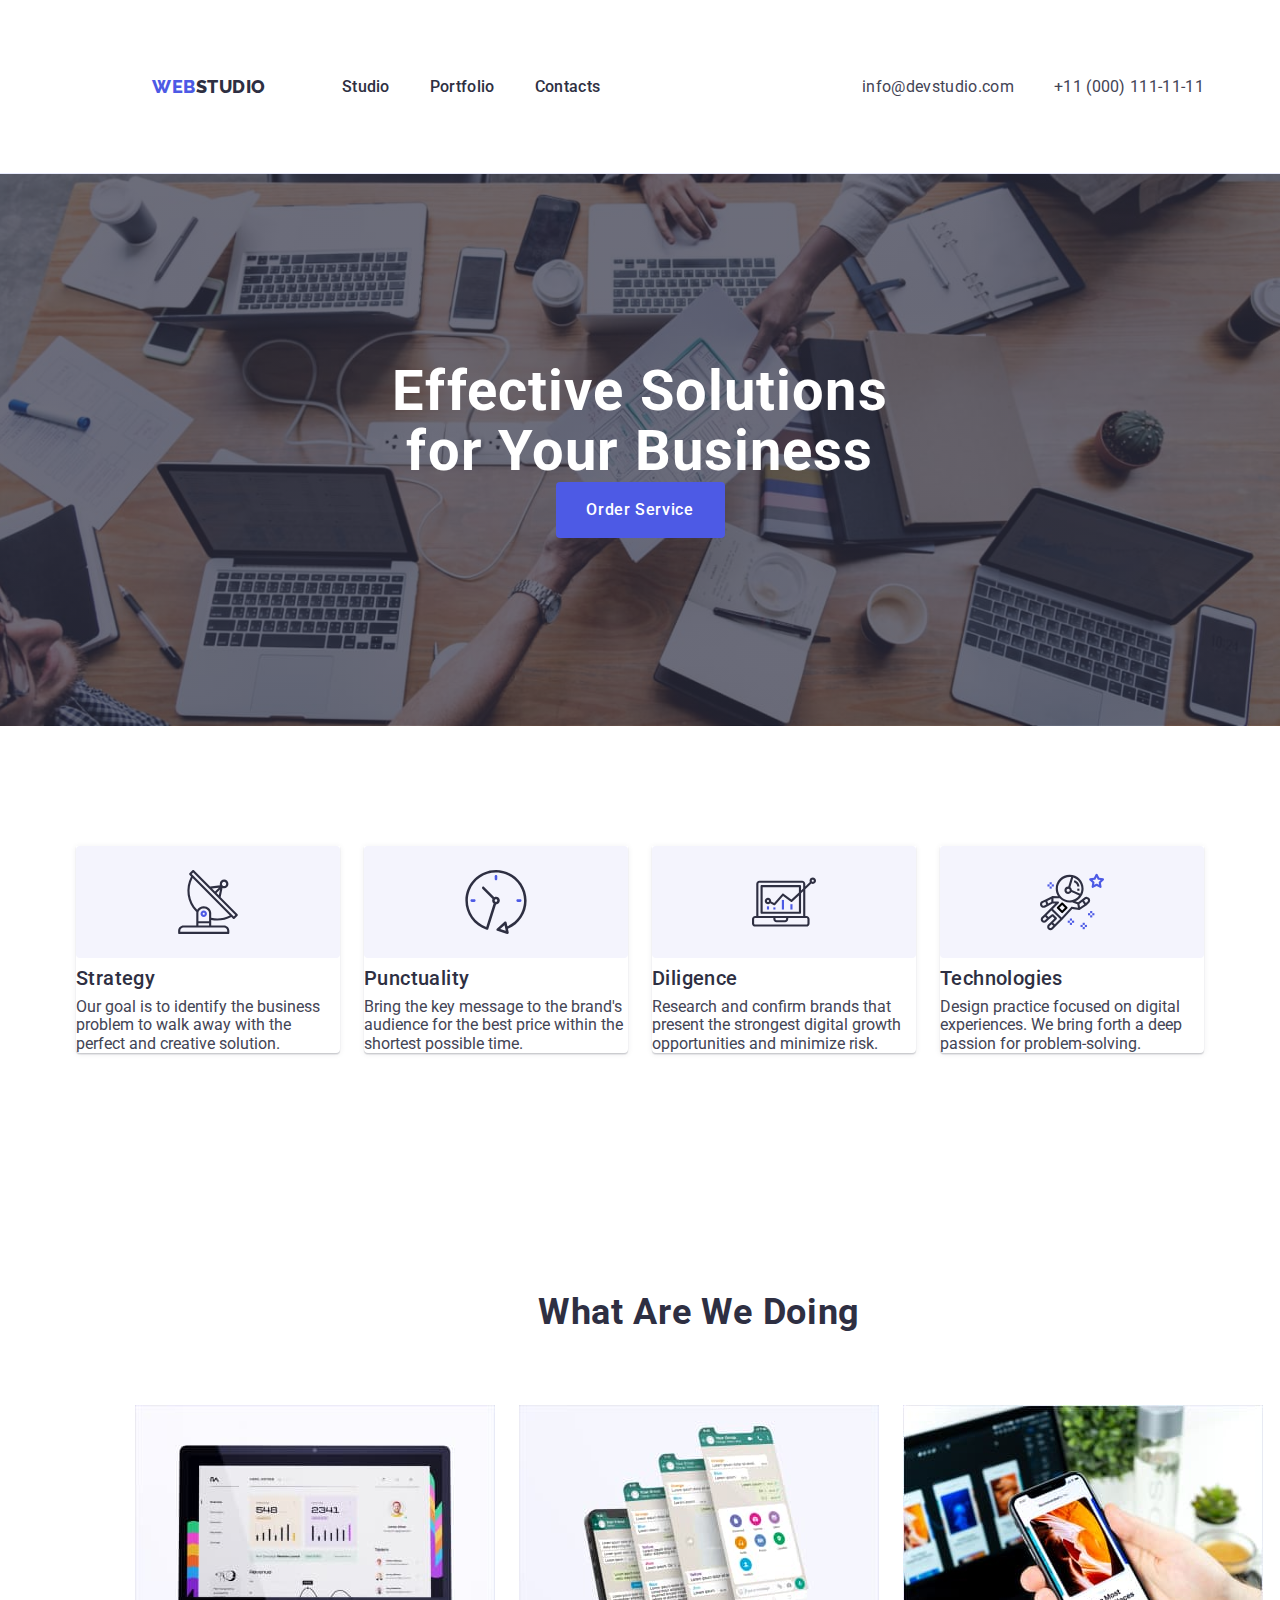
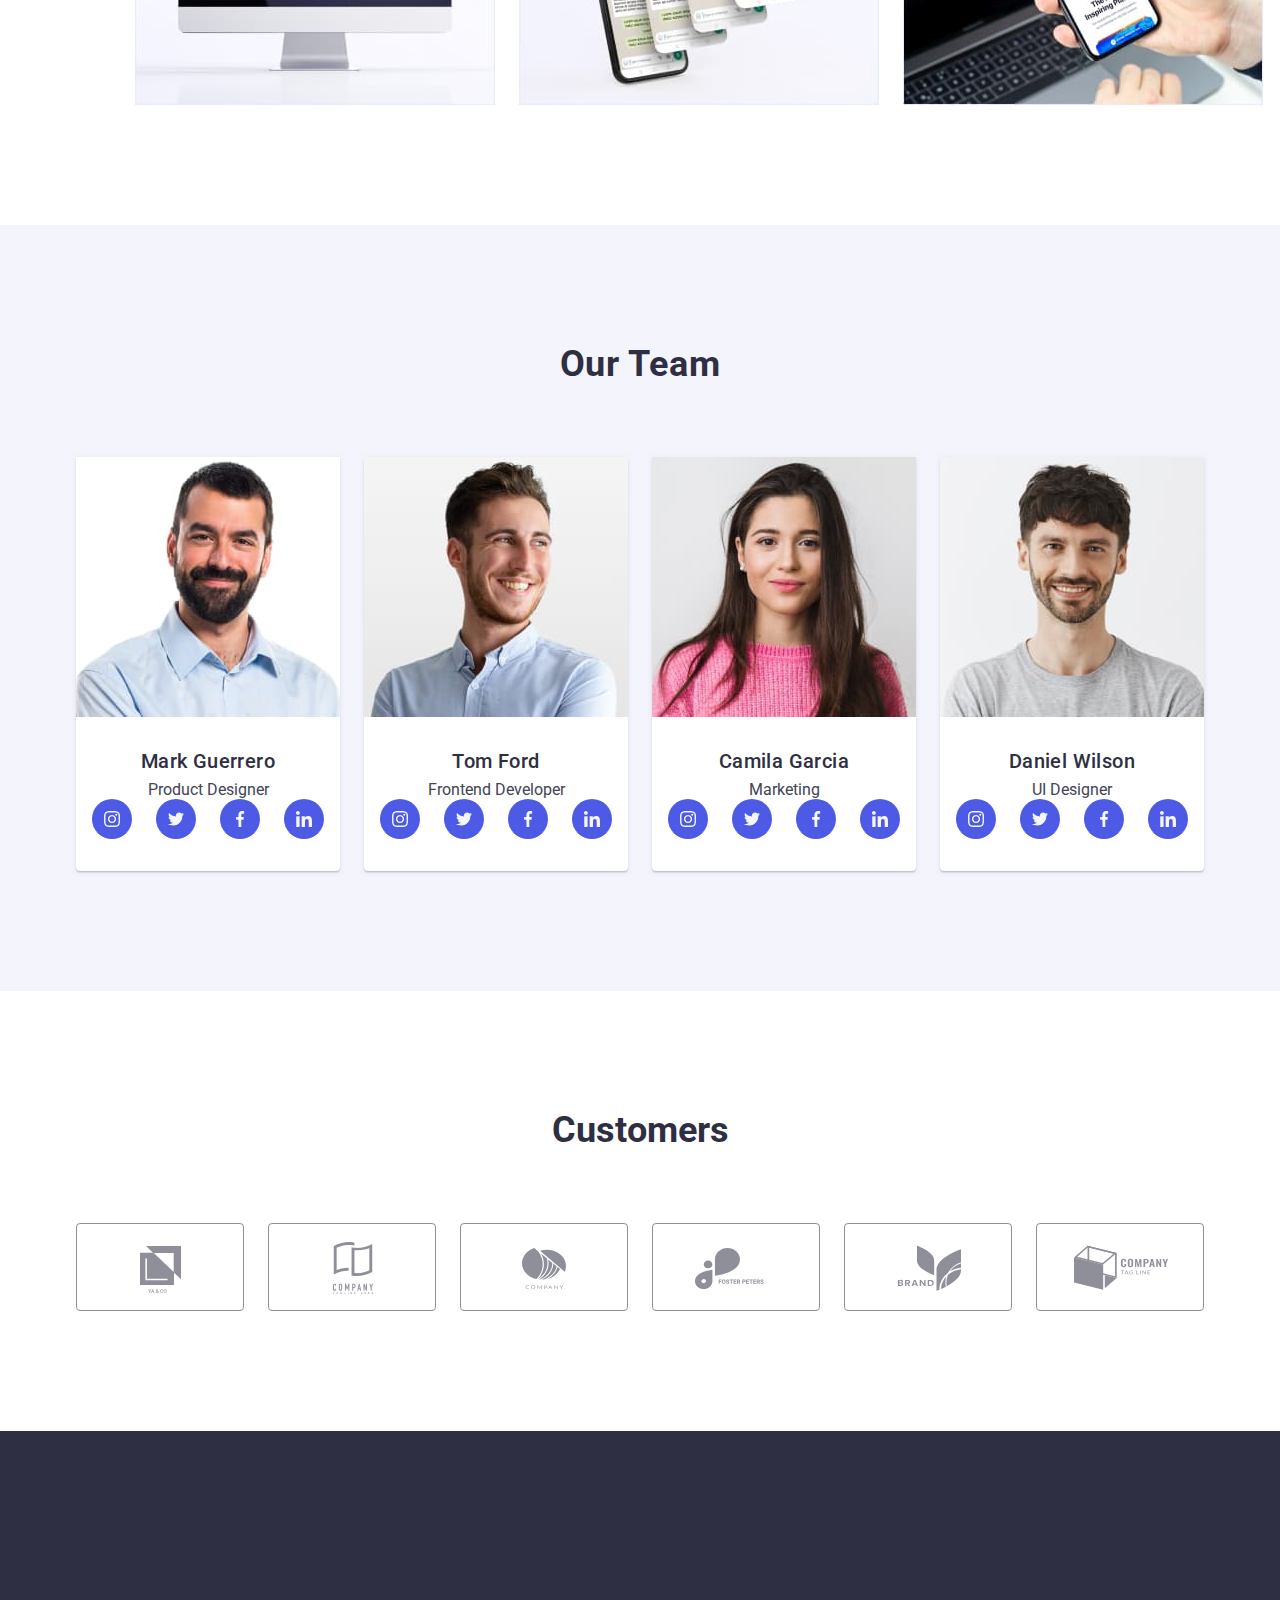
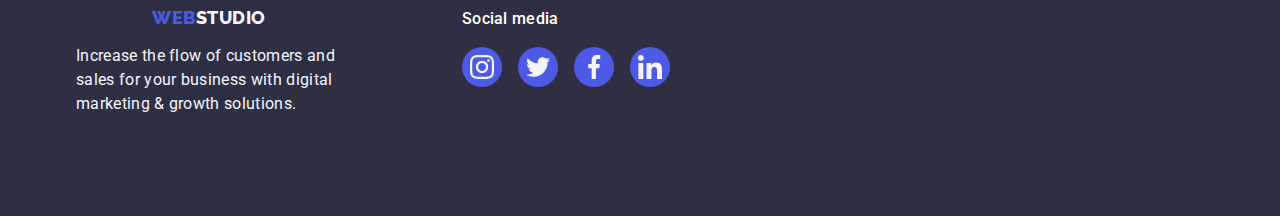
<file: index.html>
<!DOCTYPE html>
<html lang="en">
<head>
    <meta charset="UTF-8">
    <meta name="viewport" content="width=device-width, initial-scale=1.0">
    <!-- modern-normalize -->
    <link  rel="stylesheet"
    href="https://cdnjs.cloudflare.com/ajax/libs/modern-normalize/1.0.0/modern-normalize.min.css"
  />
  <!-- google font -->
    <link rel="preconnect" href="https://fonts.googleapis.com">
    <link rel="preconnect" href="https://fonts.gstatic.com" crossorigin>
    <link href="https://fonts.googleapis.com/css2?family=Raleway:wght@800&family=Roboto:wght@400;500;700;900&display=swap" rel="stylesheet">
    
    <link rel="stylesheet" href="./css/style.css">
    <title>HM3</title>
</head> 
<body>
    <header class="header head-1">
        <div class=" top-head container">
        <nav class="navigation">
            <a class="logo link" href="./index.html"
            >Web<span class="inside-logo">Studio</span></a>

            <ul class="list menu">

                <li>
                    <a class="item link" href="./index.html">Studio</a>
                </li>

                <li>
                    <a class="item link" href="./portfolio.html">Portfolio</a>
                </li>

                <li>
                    <a class="item link" href="">Contacts</a>
                </li>
            </ul>
        </nav>
        <address class="address">
        <ul class="list add">
            <li class="contact" ><a class="contacts link" href="mailto:info@devstudio.com">info@devstudio.com</a></li>
            <li class="contact" ><a class="contacts link" href="tel:+110001111111">+11 (000) 111-11-11</a></li>
        </ul>
         </address>
        </div>
    </header>
<main>
<!-- section 1 -->
    <section class="section-one">
        <div class="container">
             <h1 class="header-one">Effective Solutions for Your Business</h1>
            <button class="button-one" type="button">Order Service</button>
        </div>
    </section>

<!-- section 2 -->
<section class="section-two">
    <div class="container">
    <h2 class="visually-hidden">List</h2>
    <ul class="sec list"> 

        <li class="team">
            <div class="icon-container">
                <svg xmlns="http://www.w3.org/2000/svg" width="64" height="64" >
                    <use href="./images/icons.svg#antenna">
                    </use>
                </svg>
            </div>
            <h3 class="list-header">Strategy</h3>
                <p class="list-text">
                Our goal is to identify the business problem to walk away with the perfect and creative solution.
                </p>
                </li>
        <li class="team">
            <div class="icon-container">
                <svg xmlns="http://www.w3.org/2000/svg" width="64" height="64">
                    <use href="./images/icons.svg#clock">
                    </use>
                </svg>
            </div>
            <h3 class="list-header">Punctuality</h3>
            <p class="list-text">
                Bring the key message to the brand's audience for the best price within the shortest possible time.
            </p>
            </li>
        <li class="team">
            <div class="icon-container">
                <svg xmlns="http://www.w3.org/2000/svg" width="64" height="64">
                    <use href="./images/icons.svg#diagram">
                    </use>
                </svg>
            </div>
            <h3 class="list-header">Diligence</h3>
            <p class="list-text">
                Research and confirm brands that present the strongest digital growth opportunities and minimize risk.
            </p>
            </li>
        <li class="team">
            <div class="icon-container">
                <svg xmlns="http://www.w3.org/2000/svg" width="64" height="64">
                    <use href="./images/icons.svg#astronaut">
                    </use>
                </svg>
            </div>
            <h3 class="list-header">Technologies</h3>
            <p class="list-text">
                Design practice focused on digital experiences. We bring forth a deep passion for problem-solving.
            </p>
            </li>
    </ul>
    </div>
</section>
<!-- section 3 -->
<section class="section-three">
<div class="container">
    <h2 class="header-title" >What are we doing</h2>
    <ul class="sec list">
        <li class="img-info">
            <img src="./images/chart.jpg" alt="computer" width="360">
        </li>
        <li class="img-info">
            <img src="./images/groupcontacts.jpg" alt="group-chat" width="360">
        </li>
        <li class="img-info">
            <img src="./images/vacation.jpg" alt="inspiring-place" width="360">
        </li>
    </ul>
</div>
</section>
<!-- section 4 -->
<section class="section-four">
    <div class="container">
    <h2 class="header-title">Our Team</h2>
    <ul class="sec list">

        <li class="team">
            <img src="./images/mark.jpg" alt="designer" width="264">

            <div class="team-info">
                <h3 class="list-header name">Mark Guerrero</h3>
                <p class="list-text position">Product Designer</p>
                <ul class="social list">
                    <li class="socmed-list ">
                        <a href="" class="socmed">
                            <svg 
                            class="viewport"
                            xmlns="http://www.w3.org/2000/svg"
                            width="16"
                            height="16">

                            <use href="./images/icons.svg#instagram"></use>
                            </svg>
                        </a>
                    </li>

                    <li class="socmed-list ">
                        <a href="" class="socmed">
                            <svg 
                            class="viewport"
                            xmlns="http://www.w3.org/2000/svg"
                            width="16"
                            height="16">

                            <use href="./images/icons.svg#twitter"></use>
                            </svg>
                        </a>
                    </li>

                    <li class="socmed-list ">
                        <a href="" class="socmed">
                            <svg 
                            class="viewport"
                            xmlns="http://www.w3.org/2000/svg"
                            width="16"
                            height="16">

                            <use href="./images/icons.svg#facebook"></use>
                            </svg>
                        </a>
                    </li>

                    <li class="socmed-list ">
                        <a href="" class="socmed">
                            <svg 
                            class="viewport"
                            xmlns="http://www.w3.org/2000/svg"
                            width="16"
                            height="16">

                            <use href="./images/icons.svg#linkedin"></use>
                            </svg>
                        </a>
                    </li>
                </ul>
            </div>
        </li>

        <li class="team">
            <img src="./images/tom.jpg" alt="developer" width="264">

            <div class="team-info">
                <h3 class="list-header name">Tom Ford</h3>
                <p class="list-text position">Frontend Developer</p>
                <ul class="social list">
                    <li class="socmed-list">
                        <a href="" class="socmed">
                            <svg 
                            class="viewport"
                            xmlns="http://www.w3.org/2000/svg"
                            width="16"
                            height="16">

                            <use href="./images/icons.svg#instagram"></use>
                            </svg>
                        </a>
                    </li>

                    <li class="socmed-list ">
                        <a href="" class="socmed">
                            <svg 
                            class="viewport"
                            xmlns="http://www.w3.org/2000/svg"
                            width="16"
                            height="16">

                            <use href="./images/icons.svg#twitter"></use>
                            </svg>
                        </a>
                    </li>

                    <li class="socmed-list ">
                        <a href="" class="socmed">
                            <svg 
                            class="viewport"
                            xmlns="http://www.w3.org/2000/svg"
                            width="16"
                            height="16">

                            <use href="./images/icons.svg#facebook"></use>
                            </svg>
                        </a>
                    </li>

                    <li class="socmed-list ">
                        <a href="" class="socmed">
                            <svg 
                            class="viewport"
                            xmlns="http://www.w3.org/2000/svg"
                            width="16"
                            height="16">

                            <use href="./images/icons.svg#linkedin"></use>
                            </svg>
                        </a>
                    </li>
                </ul>
            </div>
        </li>

        <li class="team">
            <img src="./images/camila.jpg" alt="marketing" width="264">

            <div class="team-info">
                <h3 class="list-header name">Camila Garcia</h3>
                <p class="list-text position">Marketing</p>
                <ul class="social list">
                    <li class="socmed-list">
                        <a href="" class="socmed">
                            <svg 
                            class="viewport"
                            xmlns="http://www.w3.org/2000/svg"
                            width="16"
                            height="16">

                            <use href="./images/icons.svg#instagram"></use>
                            </svg>
                        </a>
                    </li>

                    <li class="socmed-list ">
                        <a href="" class="socmed">
                            <svg 
                            class="viewport"
                            xmlns="http://www.w3.org/2000/svg"
                            width="16"
                            height="16">

                            <use href="./images/icons.svg#twitter"></use>
                            </svg>
                        </a>
                    </li>

                    <li class="socmed-list ">
                        <a href="" class="socmed">
                            <svg 
                            class="viewport"
                            xmlns="http://www.w3.org/2000/svg"
                            width="16"
                            height="16">

                            <use href="./images/icons.svg#facebook"></use>
                            </svg>
                        </a>
                    </li>

                    <li class="socmed-list ">
                        <a href="" class="socmed">
                            <svg 
                            class="viewport"
                            xmlns="http://www.w3.org/2000/svg"
                            width="16"
                            height="16">

                            <use href="./images/icons.svg#linkedin"></use>
                            </svg>
                        </a>
                    </li>
                </ul>
            </div>
        </li>

        <li class="team">
            <img src="./images/daniel.jpg" alt="designer" width="264">

            <div class="team-info">
                <h3 class="list-header name">Daniel Wilson</h3>
             <p class="list-text position">UI Designer</p>
             <ul class="social list">
                <li class="socmed-list">
                    <a href="" class="socmed">
                            <svg 
                            class="viewport"
                            xmlns="http://www.w3.org/2000/svg"
                            width="16"
                            height="16">

                            <use href="./images/icons.svg#instagram"></use>
                            </svg>
                    </a>
                </li>

                <li class="socmed-list ">
                    <a href="" class="socmed">
                        <svg 
                        class="viewport"
                        xmlns="http://www.w3.org/2000/svg"
                        width="16"
                        height="16">

                        <use href="./images/icons.svg#twitter"></use>
                        </svg>
                    </a>
                </li>

                <li class="socmed-list ">
                    <a href="" class="socmed">
                        <svg 
                        class="viewport"
                        xmlns="http://www.w3.org/2000/svg"
                        width="16"
                        height="16">

                        <use href="./images/icons.svg#facebook"></use>
                        </svg>
                    </a>
                </li>

                <li class="socmed-list ">
                    <a href="" class="socmed">
                        <svg 
                        class="viewport"
                        xmlns="http://www.w3.org/2000/svg"
                        width="16px"
                        height="16px">

                        <use href="./images/icons.svg#linkedin"></use>
                        </svg>
                    </a>
                </li>
             </ul>
            </div>
        </li>
    </ul>
    </div>
</section> 

<!-- sectione five -->
<section class="section-five">
    <div class="container">
        <h2 class="secfive-header">Customers</h2>
        <ul class="list customer">
            <!-- client 1 -->
            <li class="sec-item">
                <a href="" class="sec-link">
                    <svg 
                    class="client"
                    xmlns="http://www.w3.org/2000/svg" 
                    width="104" 
                    height="56">

                    <use href="./images/icons.svg#client-1"></use>
                    </svg>
                </a>
            </li>

            <!-- client 2  -->
            <li class="sec-item">
                <a href="" class="sec-link">
                    <svg 
                    class="client"
                    xmlns="http://www.w3.org/2000/svg" 
                    width="104" 
                    height="56">

                    <use href="./images/icons.svg#client-2"></use>
                    </svg>
                </a>
            </li>

            <!-- client 3 -->
            <li class="sec-item">
                <a href="" class="sec-link">
                    <svg 
                    class="client"
                    xmlns="http://www.w3.org/2000/svg" 
                    width="104" 
                    height="56">

                    <use href="./images/icons.svg#client-3"></use>
                    </svg>
                </a>
            </li>

            <!-- client 4 -->
            <li class="sec-item">
                <a href="" class="sec-link">
                    <svg 
                    class="client"
                    xmlns="http://www.w3.org/2000/svg" 
                    width="104" 
                    height="56">

                    <use href="./images/icons.svg#client-4"></use>
                    </svg>
                </a>
            </li>


            <!-- client 5 -->
            <li class="sec-item">
                <a href="" class="sec-link">
                    <svg 
                    class="client"
                    xmlns="http://www.w3.org/2000/svg" 
                    width="104" 
                    height="56">

                    <use href="./images/icons.svg#client-5"></use>
                    </svg>
                </a>
            </li>


            <!-- client 6 -->
            <li class="sec-item">
                <a href="" class="sec-link">
                    <svg 
                    class="client"
                    xmlns="http://www.w3.org/2000/svg" 
                    width="104" 
                    height="56">

                    <use href="./images/icons.svg#client-6"></use>
                    </svg>
                </a>
            </li>
        </ul>
    </div>

</section>
</main> 
   <footer class="footer">
    <div class="container">
        <div class="wrapper"> 
            <a class="logo link" href="./index.html"
        >Web<span class="footer-logo">Studio</span></a>
        <p class="footer-text">Increase the flow of customers and
        sales for your business with digital
        marketing & growth solutions.</p>
    </div>
    <div class="social-media">
        <p class="media">Social media</p>
        <ul class="list list-footer">


            <li class="media-list">
                <a class="media-link" href="">
                    <svg 
                    class="footer-icon"
                    xmlns="http://www.w3.org/2000/svg" 
                    width="24" 
                    height="24">
                    <use href="./images/icons.svg#instagram-2"></use>
                    </svg>
                </a>
            </li>

            <li class="media-list">
                <a class="media-link" href="">
                    <svg 
                    class="footer-icon"
                    xmlns="http://www.w3.org/2000/svg" 
                    width="24" 
                    height="24">
                    <use href="./images/icons.svg#twitter-2"></use>
                    </svg>
                </a>
            </li>

            <li class="media-list">
                <a class="media-link" href="">
                    <svg 
                    class="footer-icon"
                    xmlns="http://www.w3.org/2000/svg" 
                    width="24" 
                    height="24">
                    <use href="./images/icons.svg#facebook-2"></use>
                    </svg>
                </a>
            </li>

            <li class="media-list">
                <a class="media-link" href="">
                    <svg 
                    class="footer-icon"
                    xmlns="http://www.w3.org/2000/svg" 
                    width="24" 
                    height="24">
                    <use href="./images/icons.svg#linkedin-2"></use>
                    </svg>
                </a>
            </li>

        </ul>

    </div>
       
    </div>
    </footer>
</body>
</html>
</file>
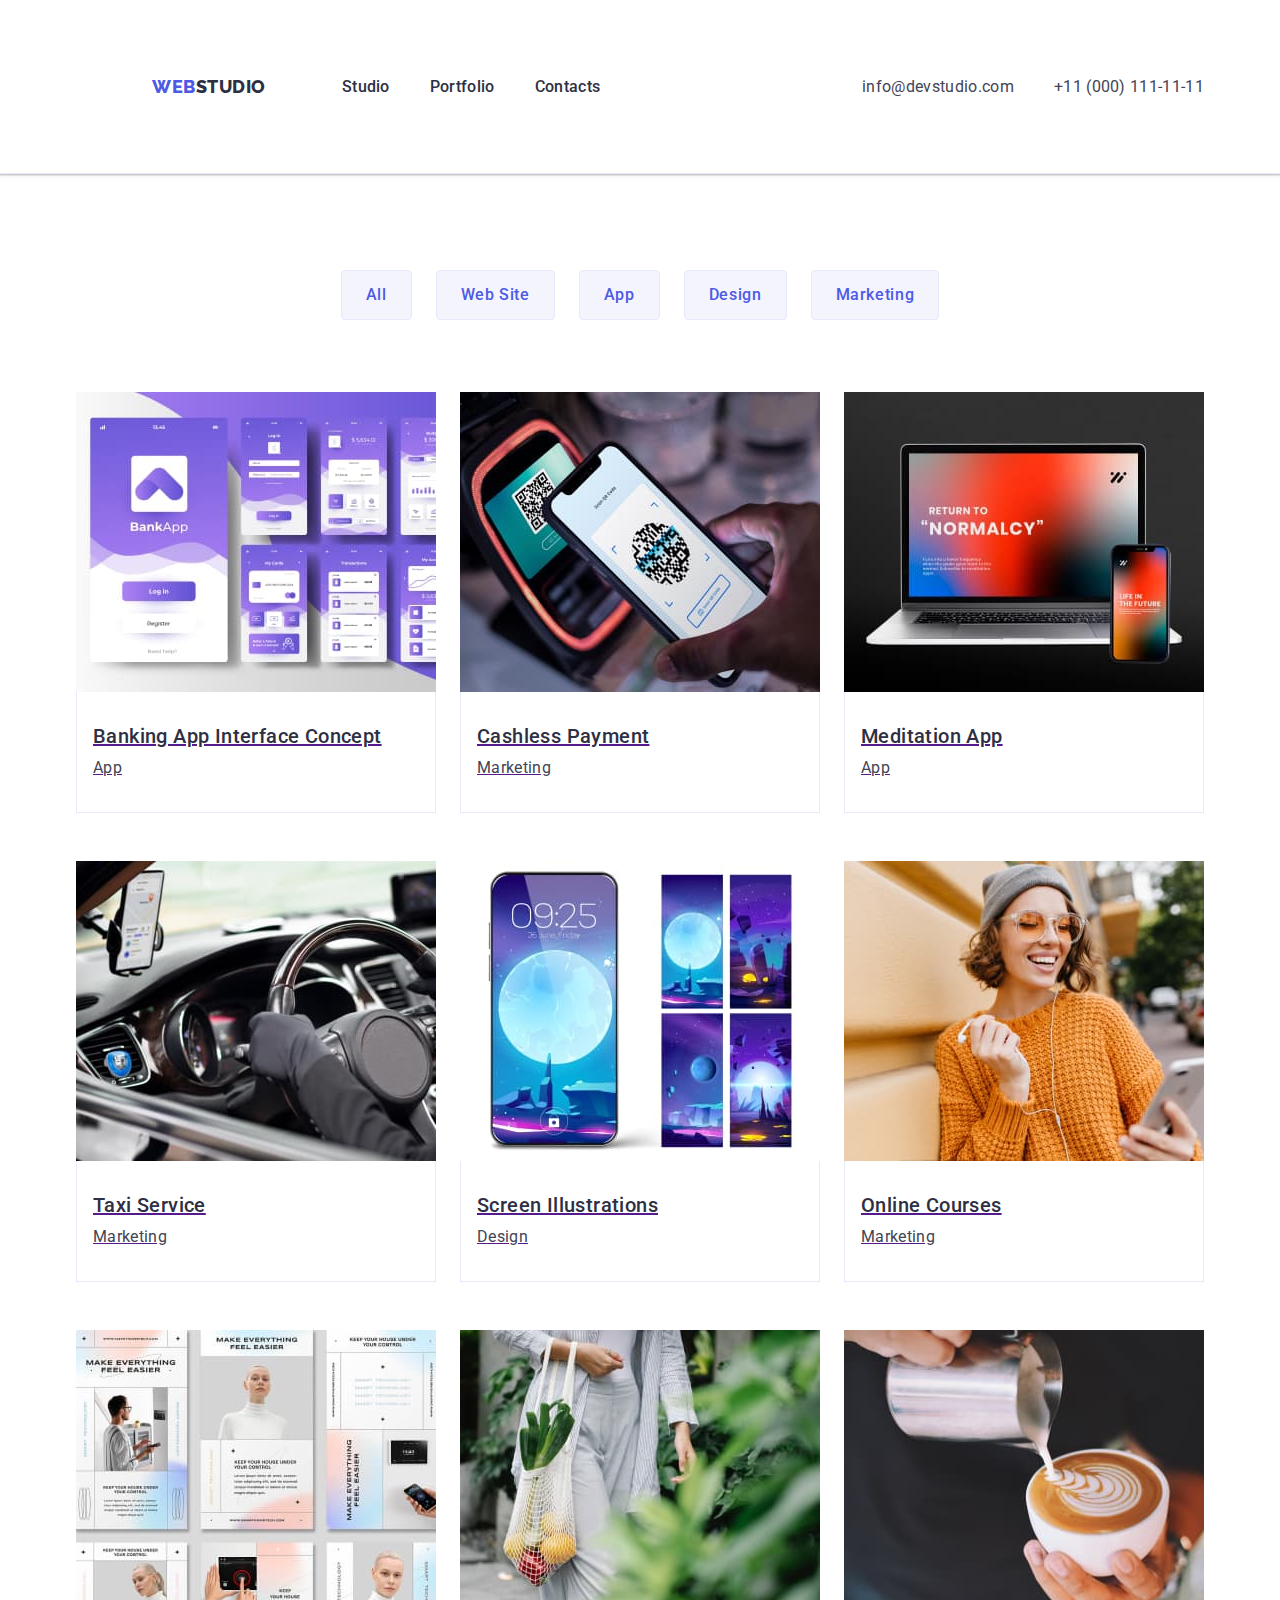
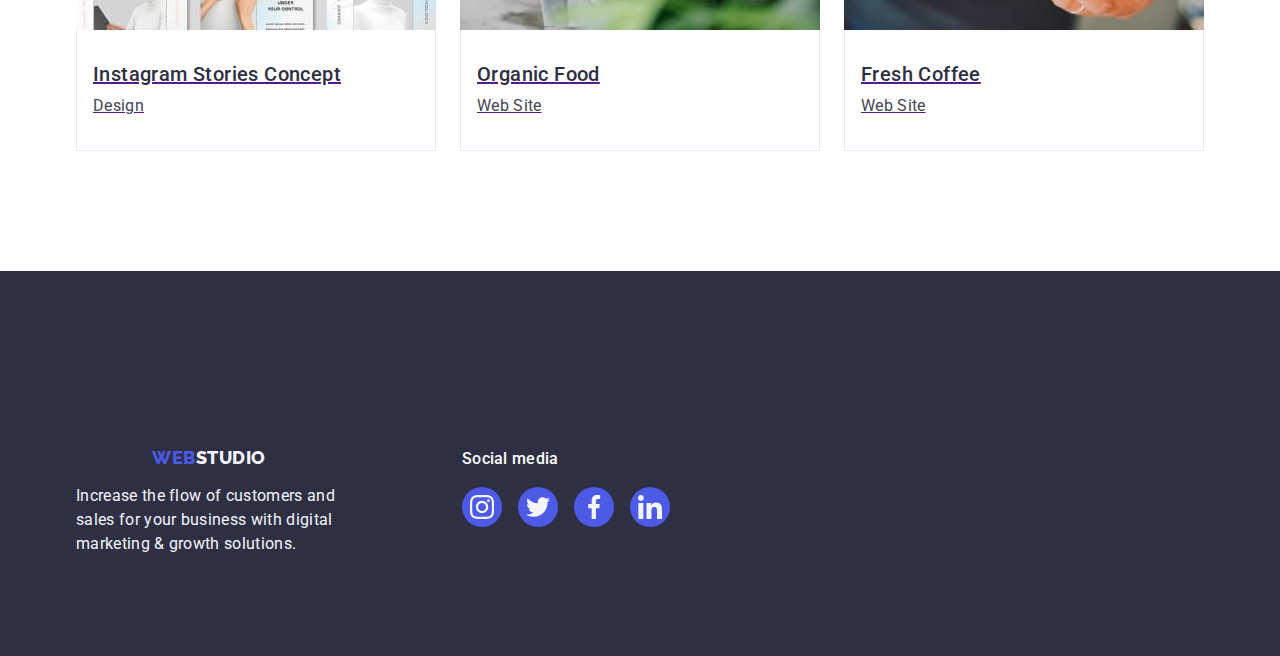
<file: portfolio.html>
<!DOCTYPE html>
<html lang="en">
<head>
    <meta charset="UTF-8">
    <meta name="viewport" content="width=device-width, initial-scale=1.0">
    <link rel="stylesheet"
    href="https://cdnjs.cloudflare.com/ajax/libs/modern-normalize/1.0.0/modern-normalize.min.css"
  />
    <link rel="preconnect" href="https://fonts.googleapis.com">
    <link rel="preconnect" href="https://fonts.gstatic.com" crossorigin>
    <link href="https://fonts.googleapis.com/css2?family=Raleway:wght@800&family=Roboto:wght@400;500;700;900&display=swap" rel="stylesheet">

    <link rel="stylesheet" href="./css/style.css">
    <title>HM3</title> 
</head>
<body>
    <header class="header head-1">
        <div class="top-head container">
        <nav class="navigation">
            <a class="logo link" href="./index.html"
            >Web<span class="inside-logo">Studio</span></a>
            <ul class="list menu">
                <li><a class="item link" href="./index.html">Studio</a></li>
                <li><a class="item link" href="./portfolio.html">Portfolio</a></li>
                <li><a class="item link" href="">Contacts</a></li>
            </ul>
        </nav>
        <address class="address">
        <ul class="list add">
            <li class="contact" ><a class="contacts link" href="mailto:info@devstudio.com">info@devstudio.com</a></li>
            <li class="contact" ><a class="contacts link" href="tel:+110001111111">+11 (000) 111-11-11</a></li>
        </ul>
        </address>
         </div>
    </header>
 <main> 
    <!--section  -->
     <section class="port-section">
        <div class="container">
        <h1 class="visually-hidden">Menu</h1>
    <ul class="list option">
        <li><button class="button-portfolio" type="button">All</button></li>
        <li><button class="button-portfolio" type="button">Web Site</button></li>
        <li><button class="button-portfolio" type="button">App</button></li>
        <li><button class="button-portfolio" type="button">Design</button></li>
        <li><button class="button-portfolio" type="button">Marketing</button></li>
    </ul>
    
    <ul class=" svc list">
        <li  class="svc-info">
            <a class="svc-item" href="">
                
                <img class="link" src="./images/bankapp.jpg" alt="bank-app" width="360">
                <div class="port-container">
                     <h2 class="image">Banking App Interface Concept</h2>
                     <p class="text-image">App</p>
                </div>
            </a>       
        </li>
        
        <li  class="svc-info">
            <a class="svc-item" href="">

                <img class="link" src="./images/cashless.jpg" alt="hustle-free" width="360">
                <div class="port-container">
                    <h2 class="image">Cashless Payment</h2>
                    <p class="text-image">Marketing</p>
                </div>
            </a>
        </li>

        <li class="svc-info">
            <a class="svc-item" href="">
               
                <img class="link" src="./images/meditationapp.jpg" alt="relaxing-app" width="360">
                <div class="port-container">
                    <h2 class="image">Meditation App</h2>
                    <p class="text-image">App</p>
                </div>
            </a>
        </li>

        <li  class="svc-info">
            <a class="svc-item" href="">
                
                <img class="link" src="./images/taxi.jpg" alt="service" width="360">
                <div class="port-container">
                    <h2 class="image">Taxi Service</h2>
                    <p class="text-image">Marketing</p>
                </div>
            </a>
        </li>

        <li class="svc-info">
            <a class="svc-item" href="">
               
                <img class="link" src="./images/screen.jpg" alt="theme" width="360">
                <div class="port-container">
                    <h2 class="image">Screen Illustrations</h2>
                    <p class="text-image">Design</p>
                </div>
            </a>
        </li>

        <li class="svc-info">
            <a class="svc-item" href="">
                
                 <img class="link" src="./images/online-course.jpg" alt="courses" width="360">
                 <div class="port-container">
                     <h2 class="image">Online Courses</h2>
                     <p class="text-image">Marketing</p>
                </div>
            </a>
        </li>

        <li class="svc-info">
            <a class="svc-item" href="">
                
                <img class="link" src="./images/insta-stories.jpg" alt="concept" width="360">
                <div class="port-container">
                    <h2 class="image">Instagram Stories Concept</h2>
                    <p class="text-image">Design</p>
                </div>
            </a>
        </li>

        <li class="svc-info">
            <a class="svc-item" href="">
                
                <img class="link" src="./images/organic.jpg" alt="food" width="360">
                <div class="port-container">
                    <h2 class="image">Organic Food</h2>
                    <p class="text-image">Web Site</p>
                </div>
            </a>
        </li>

        <li class="svc-info">
            <a class="svc-item" href="">
            
                <img class="link" src="./images/coffee.jpg" alt="coffee-art" width="360">
                <div class="port-container">
                    <h2 class="image">Fresh Coffee</h2>
                    <p class="text-image">Web Site</p>
                </div>
            </a>
        </li>
    </ul>
    </div>
    </section>
    </main>
    <footer class="footer">
        <div class="container">
            <div class="wrapper"> 
                <a class="logo link" href="./index.html"
            >Web<span class="footer-logo">Studio</span></a>
            <p class="footer-text">Increase the flow of customers and
            sales for your business with digital
            marketing & growth solutions.</p>
        </div>
        <div class="social-media">
            <p class="media">Social media</p>
            <ul class="list list-footer">
    
    
                <li class="media-list">
                    <a class="media-link" href="">
                        <svg 
                        class="footer-icon"
                        xmlns="http://www.w3.org/2000/svg" 
                        width="24" 
                        height="24">
                        <use href="./images/icons.svg#instagram-2"></use>
                        </svg>
                    </a>
                </li>
    
                <li class="media-list">
                    <a class="media-link" href="">
                        <svg 
                        class="footer-icon"
                        xmlns="http://www.w3.org/2000/svg" 
                        width="24" 
                        height="24">
                        <use href="./images/icons.svg#twitter-2"></use>
                        </svg>
                    </a>
                </li>
    
                <li class="media-list">
                    <a class="media-link" href="">
                        <svg 
                        class="footer-icon"
                        xmlns="http://www.w3.org/2000/svg" 
                        width="24" 
                        height="24">
                        <use href="./images/icons.svg#facebook-2"></use>
                        </svg>
                    </a>
                </li>
    
                <li class="media-list">
                    <a class="media-link" href="">
                        <svg 
                        class="footer-icon"
                        xmlns="http://www.w3.org/2000/svg" 
                        width="24" 
                        height="24">
                        <use href="./images/icons.svg#linkedin-2"></use>
                        </svg>
                    </a>
                </li>
    
            </ul>
    
        </div>
           
        </div>
    </footer>

</body>
</html>
</file>
<file: css/style.css>
* {
    margin: 0;
    padding: 0;
  }
:root {
    --CLOUD: #F4F4FD;
    --CORNFLOWER: #E7E9FC;
    --IRIS: #4D5AE5;
    --NAVY-BLUE: #2E2F42;
    --SLATE: #434455;
    --WHITE: #FFFFFF; 
    --moderate-blue: #404bbf;
}
/* index page */
body {
    font-family: "Roboto", sans-serif;
    color: var(--SLATE);
    background-color: var(--WHITE);
}
/* header */
.header {
    border-bottom: 1px solid #e7e9fc;
    box-shadow: 0px 2px 1px rgba(46, 47, 66, 0.08),
    0px 1px 1px rgba(46, 47, 66, 0.16),
    0px 1px 6px rgba(46, 47, 66, 0.08);
   } 
.top-head {
    display: flex;
    justify-content: space-between;
}
.container {
    width: 1158px;
    margin: 0 auto;
    padding: 0 15px; 
}
.navigation, .address {
    display: flex;
    align-items: center;
}
 .logo {
    font-family: "Raleway", sans-serif;
    font-weight: 800;
    font-size: 18px;
    line-height: 1.17;
    letter-spacing: 0.03em;
    text-transform: uppercase;
    color: var(--IRIS);
 }
 img {
    display: block;
 }
 .logo{
    margin: 76px;
 }
 .link {
    text-decoration: none;
 }
.inside-logo {
    color: var(--NAVY-BLUE);
}
.list {
    list-style: none;
}
.menu {
    display: flex;
    gap: 40px;
}
.item {
    padding: 24px 0;
}

.item {
    font-weight: 500;
    font-size: 16px;
    line-height: 1.5;
    letter-spacing: 0.02em;
    color: var(--NAVY-BLUE);
    text-decoration: none;
}
.item:hover,
.item:focus {
    color: var(--moderate-blue);
}
.address {
    font-style: normal;
}
.contact>.contacts{
    font-size: 16px;
    line-height: 1.5;
    letter-spacing: 0.02em;
    color:var(--SLATE);
}
.add {
    display: flex;
    gap: 40px;
}
.contact>.contacts:hover,
.contact>.contacts:focus {
    color: var(--moderate-blue);
}
/* section1 */
.section-one {
    background-color: var(--NAVY-BLUE);
    padding: 188px 0;
    background-image: linear-gradient(
        rgba(46, 47, 66, 0.7),
        rgba(46, 47, 66, 0.7)), 
     url(../images/people-office.jpg);
     max-width: 1440px;
     background-repeat: no-repeat, no-repeat;
     background-position: center, center;
     background-size: cover;
}
.header-one {
    font-size: 56px;
    line-height: 1.07;
    text-align: center;
    letter-spacing: 0.02em;
    color: var(--WHITE);
    max-width: 496px;
    margin: auto;
}
.button-one {
    background-color: var(--IRIS);
    font-family: "Roboto", sans-serif;
    font-weight: 500;
    font-size: 16px;
    line-height: 1.5;
    letter-spacing: 0.04em;
    color: var(--WHITE);
    cursor: pointer;
}
.button-one:hover,
.button-one:focus {
    background-color: var(--moderate-blue);
}
.button-one {
    display: block;
    min-width: 169px;
    height: 56px;
    border: none;
    border-radius: 4px;
    margin: auto;
}
    /* section2 */
.section-two {
    padding: 120px 0;
}
/* HM4 */
.icon-container{
    display: flex;
    align-items: center;
    justify-content: center;
    height: 112px;
    background-color: var(--CLOUD);
    border-radius: 4px;
    margin-bottom: 8px;
}
.visually-hidden {
    position: absolute;
    width: 1px;
    height: 1px;
    margin: -1px;
    border: 0;
    padding: 0;
    white-space: nowrap;
    clip-path: inset(100%);
    clip: rect(0 0 0 0);
    overflow: hidden;
  }
.sec {
    display: flex;
    gap: 24px;
}
.list-header {
    font-weight: 500;
    font-size: 20px;
    line-height: 1.2;
    letter-spacing: 0.02em;
    color: var(--NAVY-BLUE);
    margin-bottom: 8px;
}
.list-menu
.list-text {
    font-size: 16px;
    line-height: 1.5;
    letter-spacing: 0.02em;
    color: var(--SLATE);
}
/* section3 */
.section-three {
    padding: 120px;
}
.img-info {
    flex-basis: calc((100% - 48px) / 3);
}
.header-title {
    font-size: 36px;
    line-height: 1.11;
    text-align: center;
    letter-spacing: 0.02em;
    text-transform: capitalize;
    color: var(--NAVY-BLUE);
    margin-bottom: 72px;
}
/* section4 */
.section-four {
    background-color: var(--CLOUD);
    padding: 120px 0;
}
.team {
    background-color: var(--WHITE);
    flex-basis: calc((100% - 72px ) / 4);
    border-radius: 0 0 4px 4px;
    box-shadow: 0px 1px 6px rgba(46, 47, 66, 0.08), 
    0px 1px 1px rgba(46, 47, 66, 0.16), 
    0px 2px 1px rgba(46, 47, 66, 0.08);
}

/* HW4 */
.social{
    display: flex;
    justify-content: center;
    gap: 24px;
}
.socmed-list{
    width: 40px;
    height: 40px;
}
.socmed{
    width: 100%;
    height: 100%;
    background-color: var(--IRIS);
    border-radius: 50%;
    display: flex;
    align-items: center;
    justify-content: center;
}
.socmed:hover, .socmed:focus {
    background-color: var(--moderate-blue);
}
.viewport{
    fill: var(--CLOUD);
}
.team-info {
    padding: 32px 0;
}
.name {
    margin-bottom: 8px;
    text-align: center;
}
.position{
    text-align: center;
}
/* HW 4 */ 

/* section five */
.section-five{
    padding: 120px 0 120px;
}
.secfive-header{
    font-size: 36px;
    line-height: 1.11;
    color: var(--NAVY-BLUE);
    margin-bottom: 72px;
    text-align: center;
}
.customer{
    display: flex;
    gap: 24px;
}
.sec-item{
    width: calc((100% - 120px) / 6);
    height: 88px;
}
.sec-link{
    width: 100%;
    height: 100%;
    border: 1px solid #8e8f99;
    border-radius: 4px;
    display: flex;
    align-items: center;
    justify-content:  center;
    color: #8e8f99;
}

.sec-link:hover{
    border-color: var(--moderate-blue);
    color: var(--moderate-blue);
} 
.sec-link:focus{ 
    border-color:  var(--moderate-blue);
    color: var(--moderate-blue);
}
.client{
    fill: currentColor;
}

/* footer */
.footer {
    background-color: var(--NAVY-BLUE);
    padding: 100px 0;
}
.footer .link {
    display: inline-block;
    margin-bottom: 16px;

}
.footer-logo {
    color: var(--CLOUD);
}
.footer-text {
    line-height: 1.5;
    letter-spacing: 0.02em;
    color: var(--CLOUD);
    max-width: 264px;
}
.footer>.container {
    display: flex;
    align-items: baseline;
}
.wrapper{
 margin-right: 120px;
}
  .media{
    font-weight: 500;
    font-size: 16px;
    line-height: 1.5;
    letter-spacing: 0.02em;
    color: var(--WHITE);
    margin-bottom: 16px;
}
.list-footer{
    display: flex;
    gap: 16px;
}
.media-list{
    width: 40px;
    height: 40px;
}
.media-link {
    width: 100%;
    height: 100%;
    background-color: var(--IRIS);
    border-radius: 50%;
    display: flex;
    align-items: center;
    justify-content: center;
}
.media-link:hover ,
.media-link:focus {
    background-color: #31d0aa; 
}

.footer-icon{
    fill: var(--CLOUD);
}
/* portfolio page */

.button-portfolio {
    color: var(--IRIS);
    background-color: var(--CLOUD);
    font-family: "Roboto", sans-serif;
    font-weight: 500;
    font-size: 16px;
    line-height: 1.5;
    letter-spacing: 0.04em;
    cursor: pointer;
   padding: 12px 24px;
   border: 1px solid var(--CORNFLOWER);
   border-radius: 4px;
}
.button-portfolio:hover,
.button-portfolio:focus {
    color: var(--WHITE);
    background-color: var(--moderate-blue);
    border: 1px solid transparent;
    box-shadow: 0px 3px 1px rgba(0, 0, 0, 0.1)
    , 0px 2px 1px rgba(0, 0, 0, 0.08)
    , 0px 2px 2px rgba(0, 0, 0, 0.12);
}

    /* main */
.port-section {
    padding: 96px 0 120px 0;
}

.option {
    display: flex;
    justify-content: center;
    gap: 24px;
    margin-bottom: 72px;
}
/* list of pictures */
.link {
    text-decoration: none;
}
.svc {
    display: flex;
    flex-wrap: wrap;
    column-gap: 24px;
    row-gap: 48px;
}
.svc-info {
    flex-basis: calc((100% - 48px) / 9);
}
.port-container {
    padding: 32px 16px;
    border: 1px solid var(--CORNFLOWER);
    border-top: none;
}
.image {
    font-weight: 500;
    font-size: 20px;
    line-height: 1.2;
    letter-spacing: 0.02em;
    color: var(--NAVY-BLUE);
    margin-bottom: 8px;
    text-align: left;
}
.text-image {
    font-size: 16px;
    line-height: 1.5;
    letter-spacing: 0.02em;
    color: var(--SLATE);
    text-align: left;
}
/* HW4 */
.svc-item{
    display: block;
}
.svc-item:hover , 
.svc-item:focus {
    box-shadow: 0px 1px 6px rgba(46, 47, 66, 0.08)
    , 0px 1px 1px rgba(46, 47, 66, 0.16)
    , 0px 2px 1px rgba(46, 47, 66, 0.08);
}
</file>
